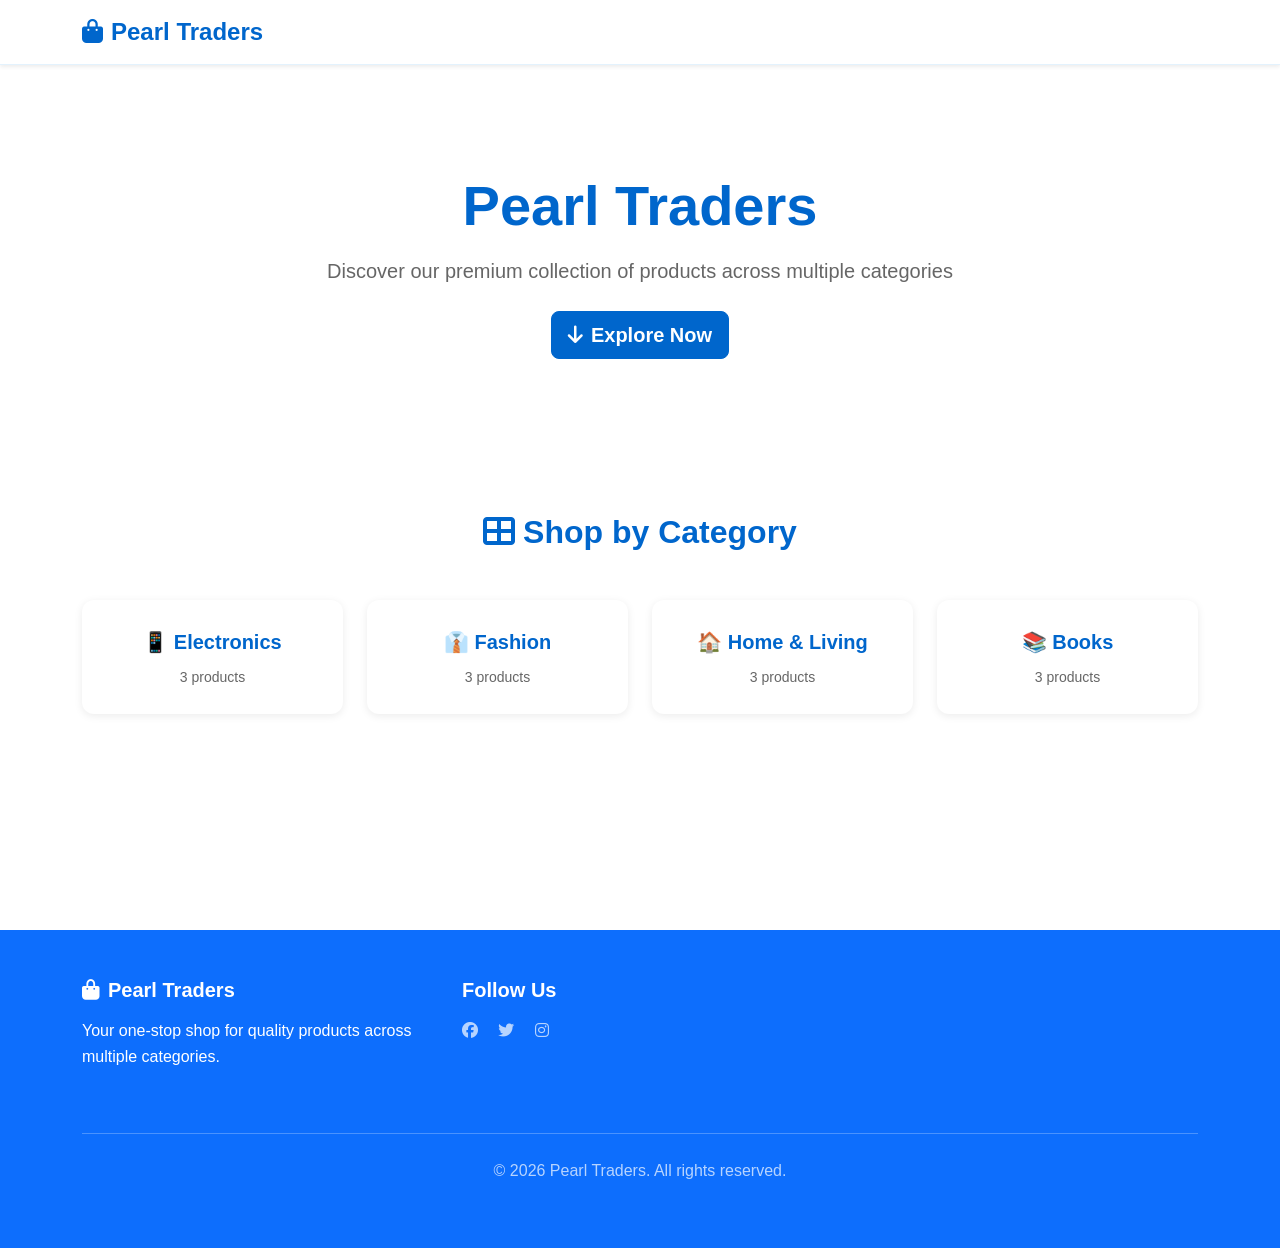
<file: index.html>
<!DOCTYPE html>
<html lang="en">
<head>
    <meta charset="UTF-8">
    <meta name="viewport" content="width=device-width, initial-scale=1.0">
    <title>Pearl Traders</title>
    <link href="https://cdnjs.cloudflare.com/ajax/libs/bootstrap/5.3.0/css/bootstrap.min.css" rel="stylesheet">
    <link rel="stylesheet" href="https://cdnjs.cloudflare.com/ajax/libs/font-awesome/6.4.0/css/all.min.css">
    <link rel="stylesheet" href="index.css">
</head>
<body>
    <!-- Navigation -->
    <nav class="navbar navbar-expand-lg navbar-light bg-light shadow-sm border-bottom border-light-blue">
        <div class="container">
            <a class="navbar-brand fw-bold text-primary" href="#">
                <i class="fas fa-shopping-bag me-2"></i>Pearl Traders
            </a>
            <button class="navbar-toggler" type="button" data-bs-toggle="collapse" data-bs-target="#navbarNav">
                <span class="navbar-toggler-icon"></span>
            </button>
            <!-- <div class="collapse navbar-collapse" id="navbarNav">
                <ul class="navbar-nav ms-auto">
                    <li class="nav-item">
                        <a class="nav-link active" href="#categories">Categories</a>
                    </li>
                    <li class="nav-item">
                        <a class="nav-link" href="#products">Products</a>
                    </li>
                </ul>
            </div> -->
        </div>
    </nav>

    <!-- Hero Section -->
    <section class="hero-section py-5 bg-gradient">
        <div class="container text-center">
            <h1 class="display-4 fw-bold text-primary mb-3">Pearl Traders</h1>
            <p class="lead text-secondary mb-4">Discover our premium collection of products across multiple categories</p>
            <button class="btn btn-primary btn-lg" onclick="scrollToCategories()">
                <i class="fas fa-arrow-down me-2"></i>Explore Now
            </button>
        </div>
    </section>

    <!-- Categories Section -->
    <section id="categories" class="py-5 bg-white">
        <div class="container">
            <h2 class="text-center mb-5 fw-bold text-primary">
                <i class="fas fa-th-large me-2"></i>Shop by Category
            </h2>
            <div class="row" id="categoriesContainer">
                <!-- Categories will be populated here by JavaScript -->
            </div>
        </div>
    </section>

    <!-- Products Section -->
    <section id="products" class="py-5 bg-light-secondary">
        <div class="container">
            <!-- Back Button -->
            <div id="backButtonContainer" style="display: none;" class="mb-4">
                <button class="btn btn-outline-primary" onclick="goBackToCategories()">
                    <i class="fas fa-arrow-left me-2"></i>Back to Categories
                </button>
            </div>

            <!-- Products List View -->
            <div id="productsListView" style="display: none;">
                <h2 class="text-center mb-5 fw-bold text-primary">
                    <span id="selectedCategoryName"></span>
                </h2>
                <div class="row" id="productsContainer">
                    <!-- Products will be populated here by JavaScript -->
                </div>
            </div>

            <!-- Product Detail View -->
            <!-- <div id="productDetailView" style="display: none;">
                <div class="row">
                    <div class="col-lg-6 mb-4">
                        <img id="productDetailImage" src="" alt="Product" class="img-fluid rounded shadow-sm">
                    </div>
                    <div class="col-lg-6">
                        <h2 id="productDetailName" class="fw-bold text-primary mb-3"></h2>
                        <div class="mb-3">
                            <span id="productDetailPrice" class="h3 text-success"></span>
                        </div>
                        <div class="mb-4">
                            <p id="productDetailDescription" class="text-secondary lead"></p>
                        </div>
                        <div class="mb-4">
                            <h5 class="fw-bold text-primary">Product Details</h5>
                            <ul class="list-unstyled" id="productDetailsList">
                                 Details will be populated here 
                            </ul>
                        </div>
                        <div>
                            <button class="btn btn-primary btn-lg me-3" onclick="addToCart()">
                                <i class="fas fa-shopping-cart me-2"></i>Add to Cart
                            </button>
                            <button class="btn btn-outline-secondary btn-lg" onclick="goBackToProducts()">
                                <i class="fas fa-arrow-left me-2"></i>Back to Products
                            </button>
                        </div>
                    </div>
                </div>
            </div> -->
        </div>
    </section>

    <!-- Footer -->
    <footer class="bg-primary text-white py-5 mt-5">
        <div class="container">
            <div class="row">
                <div class="col-md-4 mb-4">
                    <h5 class="fw-bold mb-3">
                        <i class="fas fa-shopping-bag me-2"></i>Pearl Traders
                    </h5>
                    <p>Your one-stop shop for quality products across multiple categories.</p>
                </div>
                <!-- <div class="col-md-4 mb-4">
                    <h5 class="fw-bold mb-3">Quick Links</h5>
                    <ul class="list-unstyled">
                        <li><a href="#categories" class="text-white-50 text-decoration-none">Categories</a></li>
                        <li><a href="#products" class="text-white-50 text-decoration-none">Products</a></li>
                        <li><a href="#" class="text-white-50 text-decoration-none">About Us</a></li>
                    </ul>
                </div> -->
                <div class="col-md-4 mb-4">
                    <h5 class="fw-bold mb-3">Follow Us</h5>
                    <div>
                        <a href="#" class="text-white-50 me-3 text-decoration-none"><i class="fab fa-facebook"></i></a>
                        <a href="#" class="text-white-50 me-3 text-decoration-none"><i class="fab fa-twitter"></i></a>
                        <a href="#" class="text-white-50 text-decoration-none"><i class="fab fa-instagram"></i></a>
                    </div>
                </div>
            </div>
            <hr class="my-4 bg-white-50">
            <div class="text-center text-white-50">
                <p>&copy; 2026 Pearl Traders. All rights reserved.</p>
            </div>
        </div>
    </footer>

    <!-- Scripts -->
    <script src="https://code.jquery.com/jquery-3.6.0.min.js"></script>
    <script src="https://cdnjs.cloudflare.com/ajax/libs/bootstrap/5.3.0/js/bootstrap.bundle.min.js"></script>
    <script src="index.js"></script>
</body>
</html>
</file>
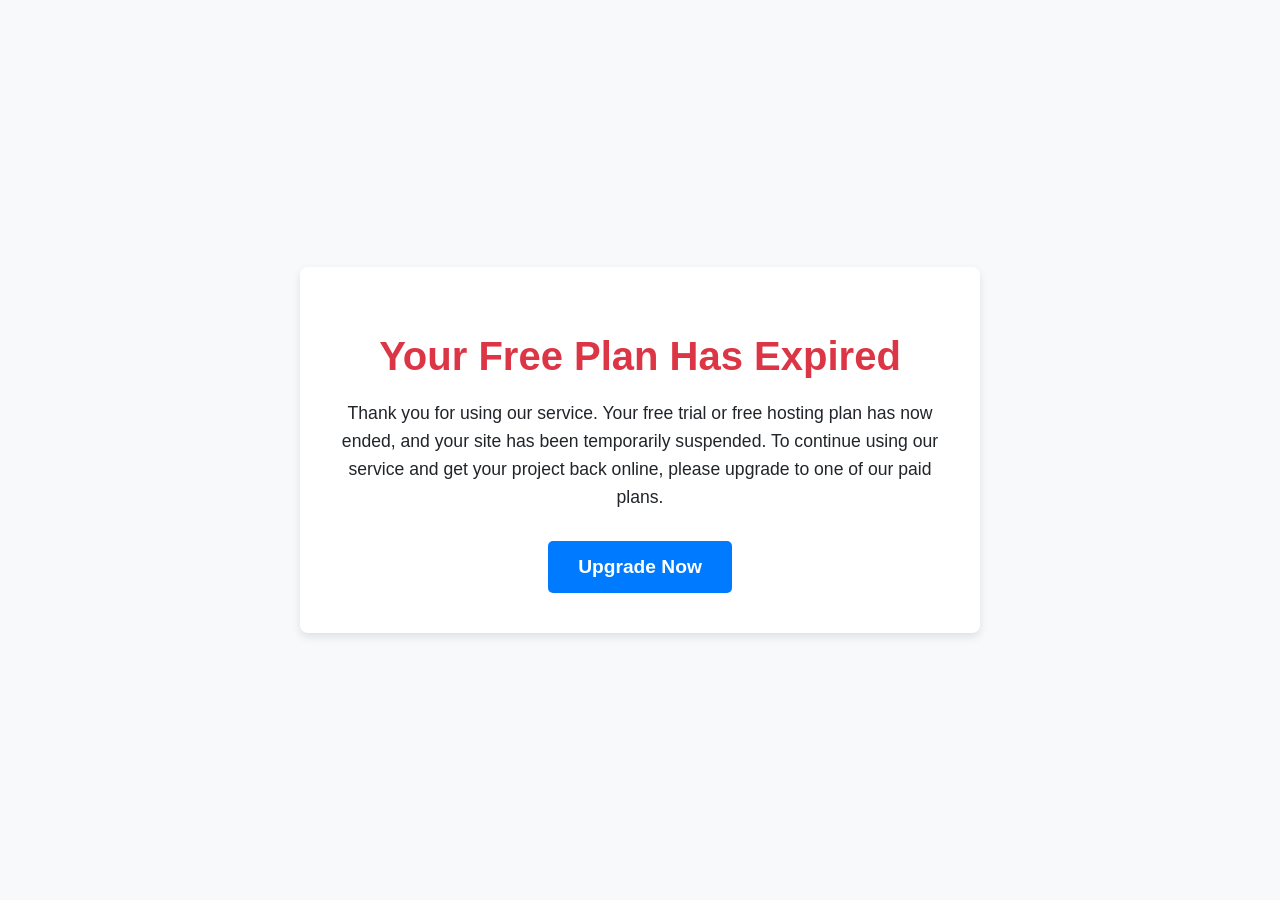
<file: upgrade.html>
<!DOCTYPE html>
<html lang="en">
<head>
    <meta charset="UTF-8">
    <meta name="viewport" content="width=device-width, initial-scale=1.0">
    <title>Account Suspended - Upgrade Required</title>
    <style>
        body {
            font-family: -apple-system, BlinkMacSystemFont, "Segoe UI", Roboto, Helvetica, Arial, sans-serif;
            background-color: #f8f9fa;
            color: #212529;
            margin: 0;
            padding: 0;
            display: flex;
            justify-content: center;
            align-items: center;
            height: 100vh;
            text-align: center;
        }
        .container {
            max-width: 600px;
            padding: 40px;
            background-color: #ffffff;
            border-radius: 8px;
            box-shadow: 0 4px 8px rgba(0,0,0,0.1);
        }
        h1 {
            font-size: 2.5em;
            color: #dc3545;
            margin-bottom: 20px;
        }
        p {
            font-size: 1.1em;
            line-height: 1.6;
            margin-bottom: 30px;
        }
        .upgrade-button {
            display: inline-block;
            padding: 15px 30px;
            font-size: 1.2em;
            font-weight: bold;
            color: #fff;
            background-color: #007bff;
            border: none;
            border-radius: 5px;
            text-decoration: none;
            transition: background-color 0.3s ease;
        }
        .upgrade-button:hover {
            background-color: #0056b3;
        }
    </style>
</head>
<body>
    <div class="container">
        <h1>Your Free Plan Has Expired</h1>
        <p>
            Thank you for using our service. Your free trial or free hosting plan has now ended, and your site has been temporarily suspended. To continue using our service and get your project back online, please upgrade to one of our paid plans.
        </p>
        <a href="#" class="upgrade-button">Upgrade Now</a>
    </div>
</body>
</html>
</file>
<file: index.css>
/* Color Scheme */
:root {
    --primary-blue: #0066cc;
    --light-blue: #e3f2fd;
    --very-light-blue: #f5f9ff;
    --dark-blue: #003d99;
    --white: #ffffff;
    --light-gray: #f8f9fa;
    --medium-gray: #e0e0e0;
    --dark-gray: #666666;
}

/* General Styles */
* {
    box-sizing: border-box;
}

body {
    font-family: 'Segoe UI', Tahoma, Geneva, Verdana, sans-serif;
    color: var(--dark-gray);
    background-color: var(--white);
    line-height: 1.6;
}

/* Navbar Styles */
.navbar {
    background-color: var(--white) !important;
    box-shadow: 0 2px 4px rgba(0, 0, 0, 0.1);
}

.navbar-brand {
    font-size: 1.5rem;
    color: var(--primary-blue) !important;
}

.nav-link {
    color: var(--dark-gray) !important;
    font-weight: 500;
    transition: color 0.3s ease;
}

.nav-link:hover {
    color: var(--primary-blue) !important;
}

.nav-link.active {
    color: var(--primary-blue) !important;
}

/* Hero Section */
.hero-section {
    background: linear-gradient(135deg, var(--light-blue) 0%, var(--very-light-blue) 100%);
    min-height: 400px;
    display: flex;
    align-items: center;
    justify-content: center;
}

.bg-gradient {
    background: linear-gradient(135deg, var(--light-blue) 0%, var(--very-light-blue) 100%);
}

.hero-section h1 {
    color: var(--primary-blue);
    font-weight: 700;
    margin-bottom: 1rem;
}

.hero-section p {
    color: var(--dark-gray);
    font-size: 1.25rem;
}

/* Button Styles */
.btn-primary {
    background-color: var(--primary-blue) !important;
    border-color: var(--primary-blue) !important;
    font-weight: 600;
    transition: all 0.3s ease;
}

.btn-primary:hover {
    background-color: var(--dark-blue) !important;
    border-color: var(--dark-blue) !important;
    transform: translateY(-2px);
    box-shadow: 0 4px 12px rgba(0, 102, 204, 0.3);
}

.btn-outline-primary {
    color: var(--primary-blue);
    border-color: var(--primary-blue);
    font-weight: 600;
}

.btn-outline-primary:hover {
    background-color: var(--primary-blue);
    border-color: var(--primary-blue);
    color: var(--white);
}

.btn-outline-secondary {
    font-weight: 600;
}

/* Section Styles */
#categories, #products {
    padding-top: 3rem;
    padding-bottom: 3rem;
}

#categories {
    background-color: var(--white);
}

.bg-light-secondary {
    /* background-color: var(--very-light-blue); */
}

/* Section Headings */
h2 {
    color: var(--primary-blue);
    font-weight: 700;
}

/* Category Card Styles */
.category-card {
    cursor: pointer;
    transition: all 0.3s ease;
    border: 2px solid transparent;
    border-radius: 12px;
    overflow: hidden;
    background-color: var(--white);
    box-shadow: 0 2px 8px rgba(0, 0, 0, 0.08);
}

.category-card:hover {
    transform: translateY(-8px);
    box-shadow: 0 8px 24px rgba(0, 102, 204, 0.2);
    border-color: var(--primary-blue);
}

.category-card-img {
    width: 100%;
    height: 180px;
    object-fit: cover;
    background-color: var(--light-blue);
}

.category-card-body {
    padding: 1.5rem;
    text-align: center;
}

.category-card-title {
    font-weight: 700;
    color: var(--primary-blue);
    font-size: 1.25rem;
    margin-bottom: 0.5rem;
}

.category-card-count {
    color: var(--dark-gray);
    font-size: 0.875rem;
}

/* Product Card Styles */
.product-card {
    cursor: pointer;
    transition: all 0.3s ease;
    border: 1px solid var(--medium-gray);
    border-radius: 10px;
    overflow: hidden;
    background-color: var(--white);
    box-shadow: 0 2px 8px rgba(0, 0, 0, 0.08);
}

.product-card:hover {
    transform: translateY(-6px);
    box-shadow: 0 8px 20px rgba(0, 102, 204, 0.15);
    border-color: var(--primary-blue);
}

.product-card-img {
    width: 100%;
    height: 200px;
    object-fit: cover;
    background-color: var(--light-blue);
}

.product-card-body {
    padding: 1.25rem;
}

.product-card-title {
    font-weight: 600;
    color: var(--primary-blue);
    margin-bottom: 0.5rem;
    font-size: 1rem;
}

.product-card-price {
    color: #27ae60;
    font-weight: 700;
    font-size: 1.25rem;
    margin-bottom: 0.75rem;
}

.product-card-desc {
    color: var(--dark-gray);
    font-size: 0.875rem;
    line-height: 1.4;
    margin-bottom: 1rem;
    display: -webkit-box;
    -webkit-line-clamp: 2;
    -webkit-box-orient: vertical;
    overflow: hidden;
}

.product-card-rating {
    color: #f39c12;
    font-size: 0.875rem;
    margin-bottom: 0.75rem;
}

.product-view-btn {
    width: 100%;
    background-color: var(--primary-blue);
    color: var(--white);
    border: none;
    padding: 0.5rem;
    border-radius: 6px;
    font-weight: 600;
    cursor: pointer;
    transition: background-color 0.3s ease;
}

.product-view-btn:hover {
    background-color: var(--dark-blue);
}

/* Text Styles */
.text-primary {
    color: var(--primary-blue) !important;
}

.text-secondary {
    color: var(--dark-gray) !important;
}

.text-success {
    color: #27ae60 !important;
}

.text-white-50 {
    color: rgba(255, 255, 255, 0.7) !important;
}

.border-light-blue {
    border-color: var(--light-blue) !important;
}

/* Footer */
footer {
    background-color: var(--primary-blue) !important;
    margin-top: 3rem;
}

footer a {
    transition: color 0.3s ease;
}

footer a:hover {
    color: var(--white) !important;
}

/* Details List */
#productDetailsList {
    padding-left: 0;
}

#productDetailsList li {
    padding: 0.5rem 0;
    border-bottom: 1px solid var(--medium-gray);
    color: var(--dark-gray);
}

#productDetailsList li:last-child {
    border-bottom: none;
}

/* Back Button Container */
#backButtonContainer {
    margin-bottom: 2rem;
}

/* Responsive Styles */
@media (max-width: 768px) {
    .hero-section {
        min-height: 300px;
    }

    .hero-section h1 {
        font-size: 2rem;
    }

    .hero-section p {
        font-size: 1rem;
    }

    .category-card {
        margin-bottom: 1.5rem;
    }

    .product-card {
        margin-bottom: 1.5rem;
    }

    .product-card-img {
        height: 180px;
    }

    #productDetailImage {
        margin-bottom: 1.5rem;
    }

    .btn-lg {
        font-size: 0.95rem;
        padding: 0.6rem 1.2rem;
    }
}

@media (max-width: 576px) {
    .navbar-brand {
        font-size: 1.25rem;
    }

    .hero-section h1 {
        font-size: 1.5rem;
    }

    .display-4 {
        font-size: 1.8rem;
    }

    .product-view-btn {
        font-size: 0.875rem;
        padding: 0.4rem;
    }

    #productDetailName {
        font-size: 1.5rem;
    }

    .h3 {
        font-size: 1.5rem;
    }
}

/* Loading Animation */
@keyframes fadeIn {
    from {
        opacity: 0;
    }
    to {
        opacity: 1;
    }
}

.fade-in {
    animation: fadeIn 0.3s ease;
}

/* Utility Classes */
.shadow-sm {
    box-shadow: 0 0.125rem 0.25rem rgba(0, 0, 0, 0.075) !important;
}

.rounded {
    border-radius: 8px;
}

.fw-bold {
    font-weight: 700 !important;
}

.fw-600 {
    font-weight: 600 !important;
}

.transition-all {
    transition: all 0.3s ease;
}
</file>
